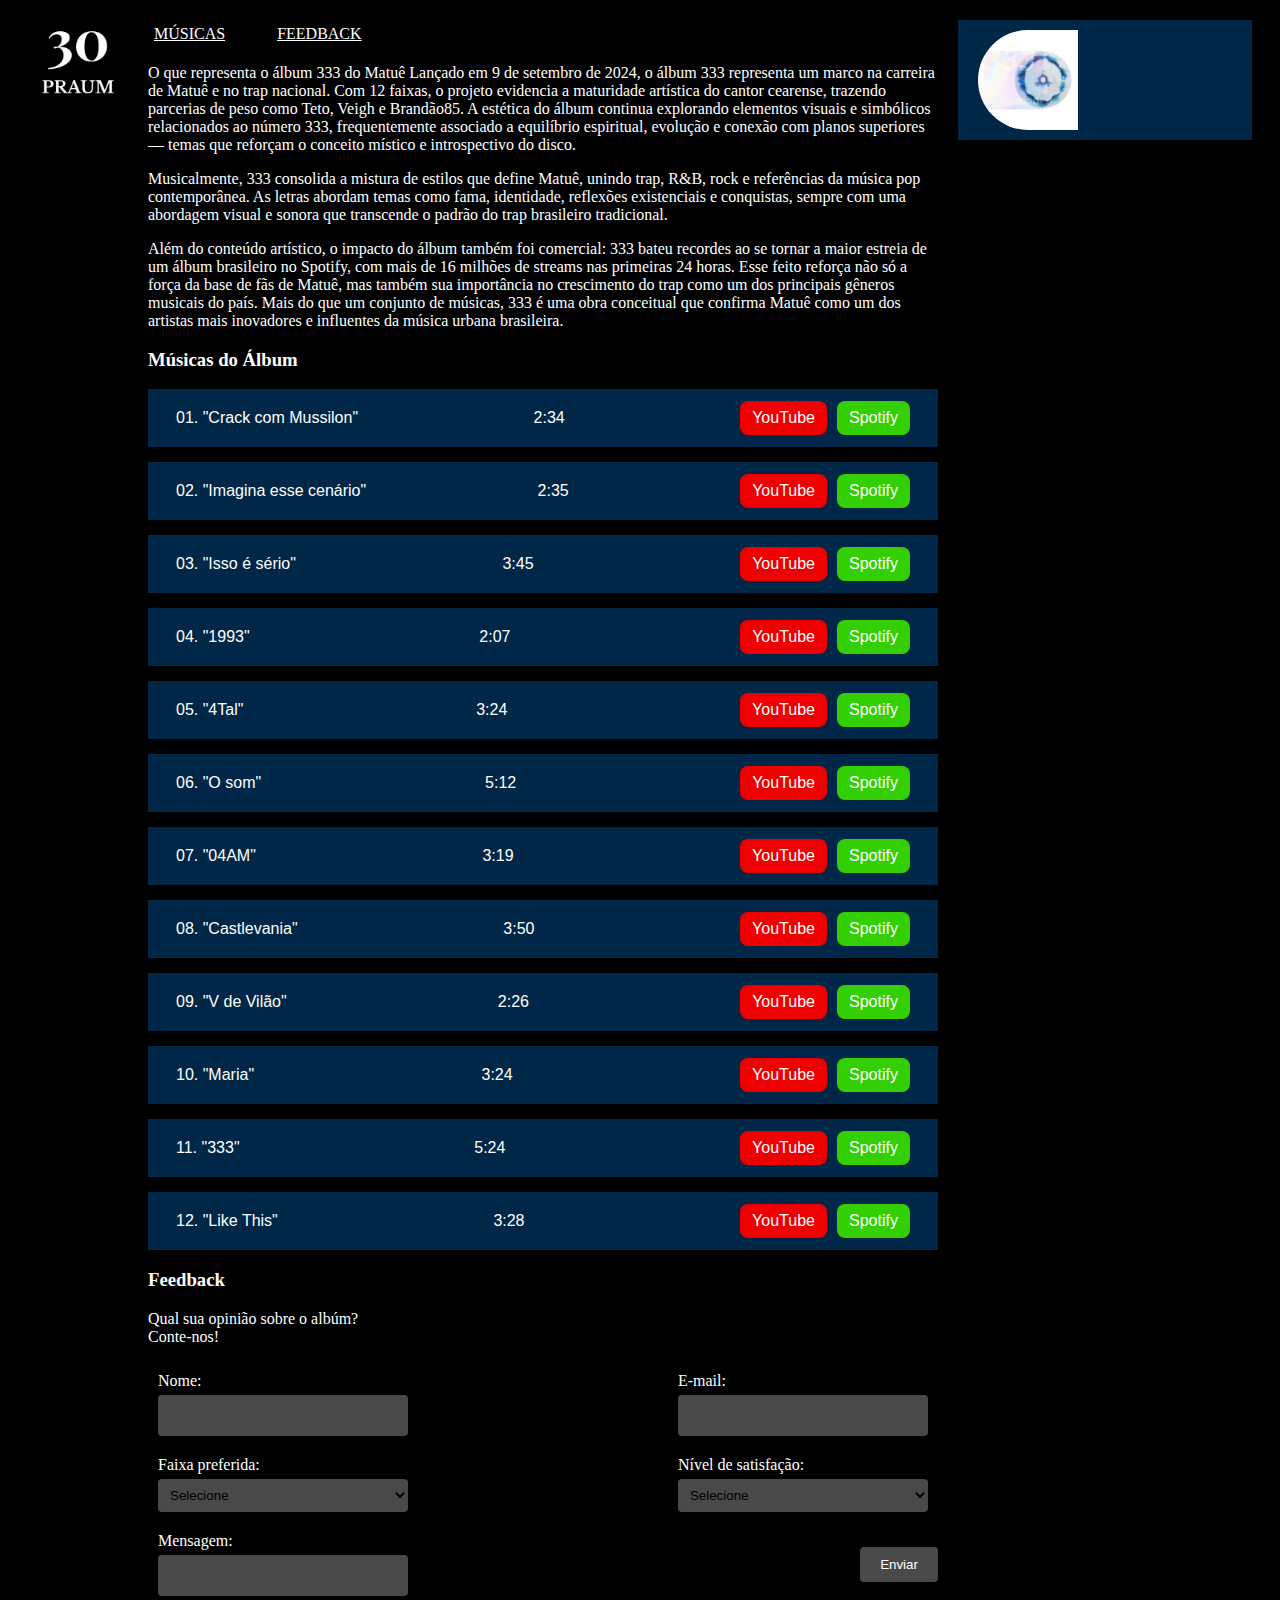
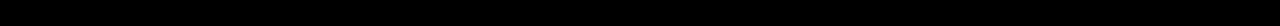
<file: index.html>
<!DOCTYPE html>
<html lang="pt-br">
<head>
    <meta charset="UTF-8">
    <meta name="viewport" content="width=device-width, initial-scale=1.0">
    <title>Divulgação matuê</title>
    <link rel="stylesheet" href="style.css">
</head>
<body>
    <div class="container">
    <img src="30.png" alt="Logo 30PRAUM" class="logo">
        
    <div class="texto-home">
        <div class="titulos">
            <a href="" class="home">MÚSICAS</a>
            <a href="" class="home">FEEDBACK</a>
        </div>

    <p> O que representa o álbum 333 do Matuê Lançado em 9 de setembro de 2024, o álbum 333 representa um marco na carreira de Matuê e no trap nacional. Com 12 faixas, o projeto evidencia a maturidade artística do cantor cearense, trazendo parcerias de peso como Teto, Veigh e Brandão85. A estética do álbum continua explorando elementos visuais e simbólicos relacionados ao número 333, frequentemente associado a equilíbrio espiritual, evolução e conexão com planos superiores — temas que reforçam o conceito místico e introspectivo do disco. </p>
 
    <p> Musicalmente, 333 consolida a mistura de estilos que define Matuê, unindo trap, R&B, rock e referências da música pop contemporânea. As letras abordam temas como fama, identidade, reflexões existenciais e conquistas, sempre com uma abordagem visual e sonora que transcende o padrão do trap brasileiro tradicional. </p>
 
    <p> Além do conteúdo artístico, o impacto do álbum também foi comercial: 333 bateu recordes ao se tornar a maior estreia de um álbum brasileiro no Spotify, com mais de 16 milhões de streams nas primeiras 24 horas. Esse feito reforça não só a força da base de fãs de Matuê, mas também sua importância no crescimento do trap como um dos principais gêneros musicais do país.
Mais do que um conjunto de músicas, 333 é uma obra conceitual que confirma Matuê como um dos artistas mais inovadores e influentes da música urbana brasileira.</p>
<section>
    <h3>Músicas do Álbum</h3>
  <div class="container-musica">
    01. "Crack com Mussilon" <span>2:34</span>
    <div class="botoes">
      <a href="https://youtu.be/nXswujXzMnk?list=PLEd-urvJlSm89c-7UkUT2jN2vZMhJ1Jfb" class="botao-yt" target="_blank">YouTube</a>
      <a href="https://open.spotify.com/intl-pt/track/4s5HL7bSn0AE7HjiuLx6C0?si=dbb974ab213d4375" class="botao" target="_blank">Spotify</a>
    </div>
  </div>

  <div class="container-musica">
    02. "Imagina esse cenário" <span>2:35</span>
    <div class="botoes">
      <a href="https://youtu.be/Leep9XouXMo?list=PLed-urvJlSm89c-7UkJT2jNZvZMhJ1JfB" class="botao-yt" target="_blank">YouTube</a>
      <a href="https://open.spotify.com/intl-pt/track/2zfjqfFUqG64hfSqpfKN01kS?si=61ba9d1f4f44d87" class="botao" target="_blank">Spotify</a>
    </div>
  </div>

  <div class="container-musica">
    03. "Isso é sério" <span>3:45</span>
    <div class="botoes">
      <a href="https://youtu.be/d-6DzJhI8x2M?list=PLed-urvJlSm89c-7UkJT2jNZvZMhJ1JfB" class="botao-yt" target="_blank">YouTube</a>
      <a href="https://open.spotify.com/intl-pt/track/35a2gQvOiE3IDGc4nKNqD2?si=1a71feff1762467a" class="botao" target="_blank">Spotify</a>
    </div>
  </div>
  
  <div class="container-musica">
    04. "1993" <span>2:07</span>
    <div class="botoes">
      <a href="https://www.youtube.com/watch?v=gyVmdwtvKwg&list=PLEd-urvJlSm89c-7UkUT2jN2vZMhJ1Jfb&index=4&pp=iAQB8AUB" class="botao-yt" target="_blank">YouTube</a>
      <a href="https://open.spotify.com/intl-pt/track/6QsHhB0W9GtLF3cI7mUVkQ?si=e2f9aa5f90664c7e" class="botao" target="_blank">Spotify</a>
    </div>
  </div>

  <div class="container-musica">
    05. "4Tal"<span>3:24</span>
    <div class="botoes">
      <a href="https://www.youtube.com/watch?v=mr_AunTy2pk&list=PLEd-urvJlSm89c-7UkUT2jN2vZMhJ1Jfb&index=5&pp=iAQB8AUB" class="botao-yt" target="_blank">YouTube</a>
      <a href="https://open.spotify.com/intl-pt/track/6OcZP4rUfuxms2r8Mwx5BQ?si=5055ceea20704300" class="botao" target="_blank">Spotify</a>
    </div>
  </div>

  <div class="container-musica">
    06. "O som" <span>5:12</span>
    <div class="botoes">
      <a href="" class="botao-yt" target="_blank">YouTube</a>
      <a href="" class="botao" target="_blank">Spotify</a>
    </div>
  </div>

  <div class="container-musica">
    07. "04AM" <span>3:19</span>
    <div class="botoes">
      <a href="" class="botao-yt" target="_blank">YouTube</a>
      <a href="" class="botao" target="_blank">Spotify</a>
    </div>
  </div>

  <div class="container-musica">
    08. "Castlevania" <span>3:50</span>
    <div class="botoes">
      <a href="" class="botao-yt" target="_blank">YouTube</a>
      <a href="" class="botao" target="_blank">Spotify</a>
    </div>
  </div>

  <div class="container-musica">
    09. "V de Vilão" <span>2:26</span>
    <div class="botoes">
      <a href="" class="botao-yt" target="_blank">YouTube</a>
      <a href="" class="botao" target="_blank">Spotify</a>
    </div>
  </div>

  <div class="container-musica">
    10. "Maria" <span>3:24</span>
    <div class="botoes">
      <a href="" class="botao-yt" target="_blank">YouTube</a>
      <a href="" class="botao" target="_blank">Spotify</a>
    </div>
  </div>

  <div class="container-musica">
    11. "333" <span>5:24</span>
    <div class="botoes">
      <a href="" class="botao-yt" target="_blank">YouTube</a>
      <a href="" class="botao" target="_blank">Spotify</a>
    </div>
  </div>

  <div class="container-musica">
    12. "Like This" <span>3:28</span>
    <div class="botoes">
      <a href="" class="botao-yt" target="_blank">YouTube</a>
      <a href="" class="botao" target="_blank">Spotify</a>
    </div>
  </div>
</section>

<section>
    <h3>Feedback</h3>
    <p>Qual sua opinião sobre o albúm?
        <br>
        Conte-nos!
    </p>
</section>

<form>
  <div class="container-form">
    <div class="form-group">
      <label for="text">Nome:</label>
      <input type="text" id="nome" name="nome">
    </div>
  </div>  
  <div class="container-form">
    <div class="form-group">
      <label for="email">E-mail:</label>
      <input type="email" id="email" name="email">
    </div>
  </div>  
  <div class="container-form">
    <div class="form-group">
      <label for="faixa">Faixa preferida:</label>
      <select name="faixa" id="faixa">
        <option value="">Selecione</option>
        <option value="faixa 1">Crack com Mussilon</option>
        <option value="faixa 2">Imagina essa Cenário</option>
        <option value="faixa 3">Isso é Sério</option>
        <option value="faixa 4">1993</option>
        <option value="faixa 5">4Tal</option>
        <option value="faixa 6">O som</option>
        <option value="faixa 7">04AM</option>
        <option value="faixa 8">Castlevania</option>
        <option value="faixa 9">V de Vilão</option>
        <option value="faixa 10">Maria</option>
        <option value="faixa 11">333</option>
        <option value="faixa 12">Like This!</option>
      </select>
    </div>
  </div>
  <div class="container-form">
    <div class="form-group">
      <label for="satisfacao">Nível de satisfação:</label>
      <select name="satisfacao" id="satisfacao">
        <option value="">Selecione</option>
        <option value="nivel 1">Péssimo</option>
        <option value="nivel 2">Ruim</option>
        <option value="nivel 3">Regular</option>
        <option value="nivel 4">Bom</option>
        <option value="nivel 5">Excelente</option>
      </select>
    </div>
  </div>
    <div class="container-form">
      <div class="form-group">
        <label for="mensagem">Mensagem:</label>
        <input type="text" id="mensagem" name="mensagem">
      </div>
    </div>  
      <div class="button-form">
        <button type="submit">Enviar</button>
      </div>
  </div>
</form>
<footer>
   <div class="container-rodape">
    <img src="Capa_album.jpeg" alt="Capa do albúm">
   </div> 
</footer>
</body>
</html>
</file>
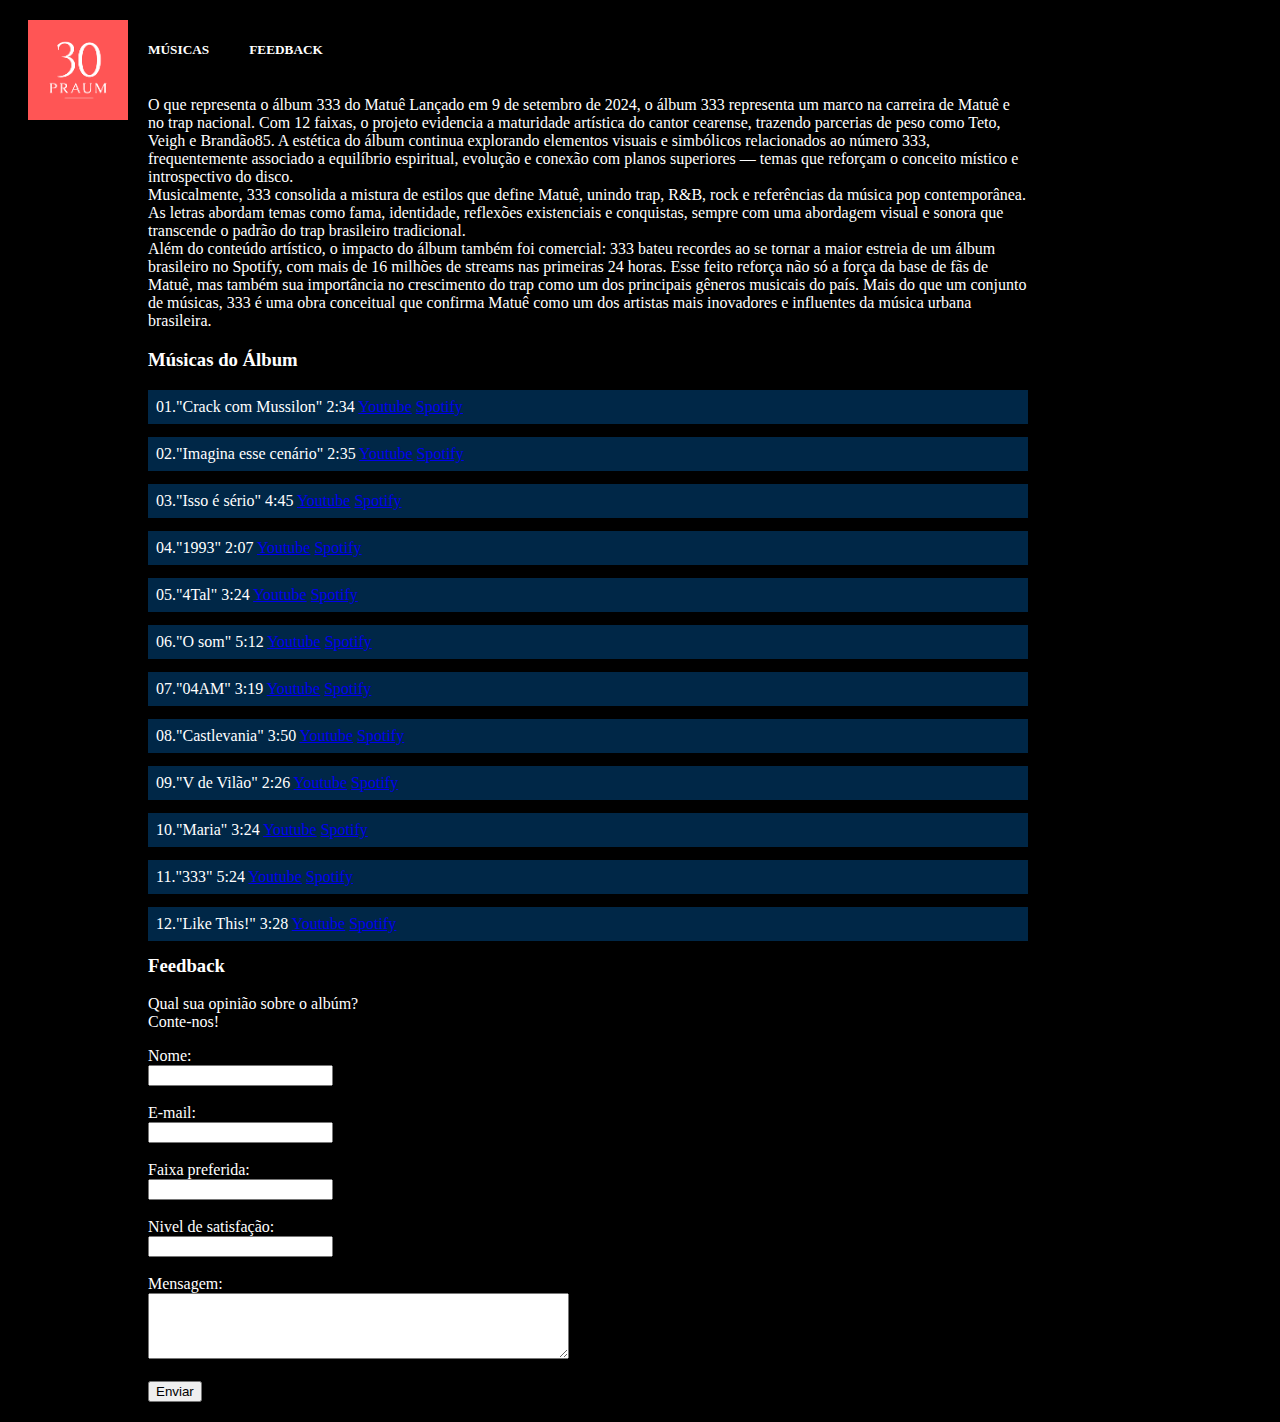
<file: Site 333/index.html>
<!DOCTYPE html>
<html lang="pt-br">
<head>
    <meta charset="UTF-8">
    <meta name="viewport" content="width=device-width, initial-scale=1.0">
    <title>Divulgação matuê</title>
    <link rel="stylesheet" href="style.css">
</head>
<body>
    <div class="conteiner">
    <img src="777.png" alt="Logo 30PRAUM" class="logo">
        
    <div class="texto-home">
        <div class="titulos">
            <h5>MÚSICAS</h5>
            <h5>FEEDBACK</h5>
        </div>

     <p>O que representa o álbum 333 do Matuê Lançado em 9 de setembro de 2024, o álbum 333 representa um marco na carreira de Matuê e no trap nacional. Com 12 faixas, o projeto evidencia a maturidade artística do cantor cearense, trazendo parcerias de peso como Teto, Veigh e Brandão85. A estética do álbum continua explorando elementos visuais e simbólicos relacionados ao número 333, frequentemente associado a equilíbrio espiritual, evolução e conexão com planos superiores — temas que reforçam o conceito místico e introspectivo do disco.
 <br>
Musicalmente, 333 consolida a mistura de estilos que define Matuê, unindo trap, R&B, rock e referências da música pop contemporânea. As letras abordam temas como fama, identidade, reflexões existenciais e conquistas, sempre com uma abordagem visual e sonora que transcende o padrão do trap brasileiro tradicional.
 <br>
Além do conteúdo artístico, o impacto do álbum também foi comercial: 333 bateu recordes ao se tornar a maior estreia de um álbum brasileiro no Spotify, com mais de 16 milhões de streams nas primeiras 24 horas. Esse feito reforça não só a força da base de fãs de Matuê, mas também sua importância no crescimento do trap como um dos principais gêneros musicais do país.
Mais do que um conjunto de músicas, 333 é uma obra conceitual que confirma Matuê como um dos artistas mais inovadores e influentes da música urbana brasileira.</p>
<section>
    <h3>Músicas do Álbum</h3>
            <div class="botao">
            01."Crack com Mussilon" 
            2:34 
            <a href="https://youtu.be/nXswujXzMnk?list=PLEd-urvJlSm89c-7UkUT2jN2vZMhJ1Jfb">Youtube</a>
            <a href="https://open.spotify.com/intl-pt/track/4ssHL7bSnOAE7HjiuLx6Co?si=dbb974ab213d4375">Spotify</a>
            </div>
            <br>
            <div class="botao">
            02."Imagina esse cenário" 
            2:35 
            <a href="https://youtu.be/Leep9KouXMo?list=PLEd-urvJlSm89c-7UkUT2jN2vZMhJ1Jfb">Youtube</a>
            <a href="https://open.spotify.com/intl-pt/track/2fjqfFUq64thFsqfKN01kS?si=61ba9d01f4f14d87">Spotify</a>
            </div>
            <br>
            <div class="botao">
            03."Isso é sério" 
            4:45
            <a href="https://youtu.be/d-6DzlhlBxA?list=PLEd-urvJlSm89c-7UkUT2jN2vZMhJ1Jfb">Youtube</a>
            <a href="https://open.spotify.com/intl-pt/track/3Sa2gVQioE31DcG4nKNDqD?si=1a71fef11762467a">Spotify</a>
            </div>
            <br>
            <div class="botao">
            04."1993" 
            2:07 
            <a href="https://www.youtube.com/watch?v=gyVmdwtvKwg&list=PLEd-urvJlSm89c-7UkUT2jN2vZMhJ1Jfb&index=4&pp=iAQB8AUB">Youtube</a>
            <a href="https://open.spotify.com/intl-pt/track/6QsHhB0W9GtLF3cI7mUVkQ?si=e2f9aa5f90664c7e">Spotify</a>
            </div>
            <br>
            <div class="botao">
            05."4Tal" 
            3:24 
            <a href="https://www.youtube.com/watch?v=mr_AunTy2pk&list=PLEd-urvJlSm89c-7UkUT2jN2vZMhJ1Jfb&index=5&pp=iAQB8AUB">Youtube</a>
            <a href="https://open.spotify.com/intl-pt/track/6OcZP4rUfuxms2r8Mwx5BQ?si=5055ceea20704300">Spotify</a>
            </div>
            <br>
            <div class="botao">
            06."O som" 
            5:12
            <a href="https://www.youtube.com/watch?v=T-h3O3djG9U&list=PLEd-urvJlSm89c-7UkUT2jN2vZMhJ1Jfb&index=6&pp=iAQB8AUB">Youtube</a>
            <a href="https://open.spotify.com/intl-pt/track/4v0VOuuaZSQHjnjzkC3cnk?si=afb9c5569b3a4755">Spotify</a>
            </div>
            <br>
            <div class="botao">
            07."04AM" 
            3:19
            <a href="https://www.youtube.com/watch?v=lcA7Pu9W_y0&list=PLEd-urvJlSm89c-7UkUT2jN2vZMhJ1Jfb&index=7&pp=iAQB8AUB">Youtube</a>
            <a href="https://open.spotify.com/intl-pt/track/2fTTmjyF7pfarDBAbsJkvb?si=9d60d8f1b4f24850">Spotify</a>
            </div>
            <br>
            <div class="botao">
            08."Castlevania" 
            3:50
            <a href="https://www.youtube.com/watch?v=9Zs5sA3FPbM&list=PLEd-urvJlSm89c-7UkUT2jN2vZMhJ1Jfb&index=8&pp=iAQB8AUB">Youtube</a>
            <a href="https://open.spotify.com/intl-pt/track/3Kh5a6vXMiJtC35jMEfmyy?si=60e6acff9f3a4006">Spotify</a>
            </div>
            <br>
            <div class="botao">
            09."V de Vilão" 
            2:26
            <a href="https://www.youtube.com/watch?v=G2i2419OHwY&list=PLEd-urvJlSm89c-7UkUT2jN2vZMhJ1Jfb&index=9&pp=iAQB8AUB">Youtube</a>
            <a href="https://open.spotify.com/intl-pt/track/7pMfMzfYSTbNxj5lJEbQIp?si=ddb1f4f54c2c47dc">Spotify</a>
            </div>
            <br>
            <div class="botao">
            10."Maria" 
            3:24
            <a href="https://www.youtube.com/watch?v=-x2cE--r3L8&list=PLEd-urvJlSm89c-7UkUT2jN2vZMhJ1Jfb&index=10&pp=iAQB8AUB">Youtube</a>
            <a href="https://open.spotify.com/intl-pt/track/2ux3Sb90r5aA74nLMls1u0?si=2852f569e70f429a">Spotify</a>
            </div>
            <br>
            <div class="botao">
            11."333" 
            5:24
            <a href="https://www.youtube.com/watch?v=aq-DH4iwviE&list=PLEd-urvJlSm89c-7UkUT2jN2vZMhJ1Jfb&index=11&pp=iAQB8AUB0gcJCY0JAYcqIYzv">Youtube</a>
            <a href="https://open.spotify.com/intl-pt/track/0qsKefQyXCzaxjHbOcd8IU?si=dc2aba6c70744b44">Spotify</a>
            </div>
            <br>
            <div class="botao">
            12."Like This!" 
            3:28
            <a href="https://www.youtube.com/watch?v=81z0TwCVyfs&list=PLEd-urvJlSm89c-7UkUT2jN2vZMhJ1Jfb&index=12&pp=iAQB8AUB">Youtube</a>
            <a href="https://open.spotify.com/intl-pt/track/49gGZLLm1d7fBFQkTqskXo?si=4d3502e5414f4218">Spotify</a>
            </div>
</section>
<section>
    <h3>Feedback</h3>
    <p>Qual sua opinião sobre o albúm?
        <br>
        Conte-nos!
    </p>
</section>
<form action="processa_formulario.php" method="post">
        <label for="nome">Nome:</label><br>
        <input type="text" id="nome" name="nome" required><br><br>

        <label for="email">E-mail:</label><br>
        <input type="email" id="email" name="email" required><br><br>

        <label for="faixa preferida">Faixa preferida:</label><br>
        <input type="text" id="faixa preferida" name="faixa preferida" required><br><br>

        <label for="Nivel">Nivel de satisfação:</label><br>
        <input type="text" id="Nivel" name="Nivel" required><br><br> 

        <label for="mensagem">Mensagem:</label><br>
        <textarea id="mensagem" name="mensagem" rows="4" cols="50" required></textarea><br><br>

        <input type="submit" value="Enviar">
<footer>
    
</footer>
</body>
</html>
</file>
<file: style.css>
.container {
    display: flex;
    align-items: flex-start;
    gap: 20px;
    margin: 20px;
}
.logo {
    width: 100px;
    height: auto;
}
.texto-home {
    max-width: 880px;
}
.titulos {
    display: flex;
    gap: 40px;
    margin-bottom: 10px;
}
body {
    background-color: black;
}
body {
    color: white;
}
@import url('https://fonts.googleapis.com/css2?family=Orbitron:wght@600&display=swap%27');
.container-musica {
  display: flex;
  justify-content: space-between;
  align-items: center;
  background-color: rgb(0, 39, 71);
  border: 8px solid rgb(0, 39, 71);
  padding: 4px 20px;
  margin-bottom: 15px;
  color: white;
  font-family: 'Orbitron', sans-serif;
}
.botoes {
  display: flex;
  gap: 10px;
}
.botao-yt {
  display: inline-flex;
  align-items: center;
  padding: 8px 12px;
  background-color: #ee0000;
  color: white;
  text-decoration: none;
  border-radius: 8px;
  font-size: 16px;
  font-family: 'Orbitron', sans-serif;
  transition: background-color 0,3s, trasnform 0.2s;
}
.botao-yt:hover{
  background-color: #e25757;
  transform: scale(1.05);
}
.botao {
  display: inline-flex;
  align-items: center;
  padding: 8px 12px;
  background-color: #33cf03;
  color: white;
  text-decoration: none;
  border-radius: 8px;
  font-size: 16px;
  font-family: 'Orbitron', sans-serif;
  transition: background-color 0,3s, trasnform 0.2s;
}
.botao:hover {
  background-color: #7eaa70;
  transform: scale(1.05);
}
.home {
  color: white;
  background-color: black;
  border: 2px solid black;
  padding: 3px 4px;
  text-align: center;
  display: inline-flex;
  border-radius: 5px;
  transition: background-color 0.3s, transform 0.2s;
}
.home:hover {
  background-color: rgb(4, 82, 145);
  transform: scale(1.05);
}
input[ type=text ] {
  background-color: rgba(217, 217, 217, 0.336);
  width: 250px;
  color: black;
  padding: 12px 15px;
  font-size: 15px;
  box-sizing: border-box;
  border: none;
}
input[ type=email ] {
  background-color: rgba(217, 217, 217, 0.336);
  width: 250px;
  color: black;
  padding: 12px 12px;
  font-size: 15px;
  box-sizing: border-box;
  border: none;
}
textarea {
  background-color: rgba(217, 217, 217, 0.336);
  width: 250px;
  color: black;
  padding: 12px 12px;
  font-size: 15px;
  box-sizing: border-box;
  border: none;
  resize: none;
}
.botao-enviar {
  background-color: rgba(217, 217, 217, 0.336);
  color: white;
  padding: 5px 8px;
  border-radius: 5px;
  box-sizing: border-box;
  text-align: center;
  border: none; 
}
form {
  display: flex;
  justify-content: space-between;
  flex-wrap: wrap;
}
.form-group {
  display: flex;
  flex-direction: column;
  align-items: flex-start;
  margin: 10px;
  flex: 1;
  min-width: 250px;
}
label {
  margin-bottom: 5px;
}
input, select {
  width: 100%;
  padding: 8px;
  background-color: rgba(217, 217, 217, 0.336);
  border: none;
  border-radius: 4px;
  color: black;
}
button {
  padding: 10px 20px;
  background-color: rgba(217, 217, 217, 0.336);
  border: none;
  border-radius: 4px;
  color: white;
  cursor: pointer;
  margin-top: 25px;
}
button:hover {
  background-color: #888;
}
footer {
  height: 120px;
  background-color: rgb(0, 39, 71);
  display: flex;
  align-items: center;
  padding-left: 20px;
  width: 100%;
}
.container-rodape {
  width: 100px;
  height: 100px;
  border-radius: 50% 0 0 50%;
  overflow: hidden;

}
.container-rodape img {
  width: 100%;
  height: 100%;
  object-fit: cover;
}
</file>
<file: Site 333/style.css>
.conteiner {
    display: flex;
    align-items: flex-start;
    gap: 20px;
    margin: 20px;
}
.logo {
    width: 100px;
    height: auto;
}
.texto-home {
    max-width: 880px;
}
.titulos {
    display: flex;
    gap: 40px;
    margin-bottom: 10px;
}
body {
    background-color: black;
}
body {
    color: white;
}
.botao {
    position: relative;
    left: 0px;
    margin-bottom: -5px;
    border: 8px solid rgb(0, 39, 71, 1);
    background-color: rgb(0, 39, 71, 1);
}
</file>
